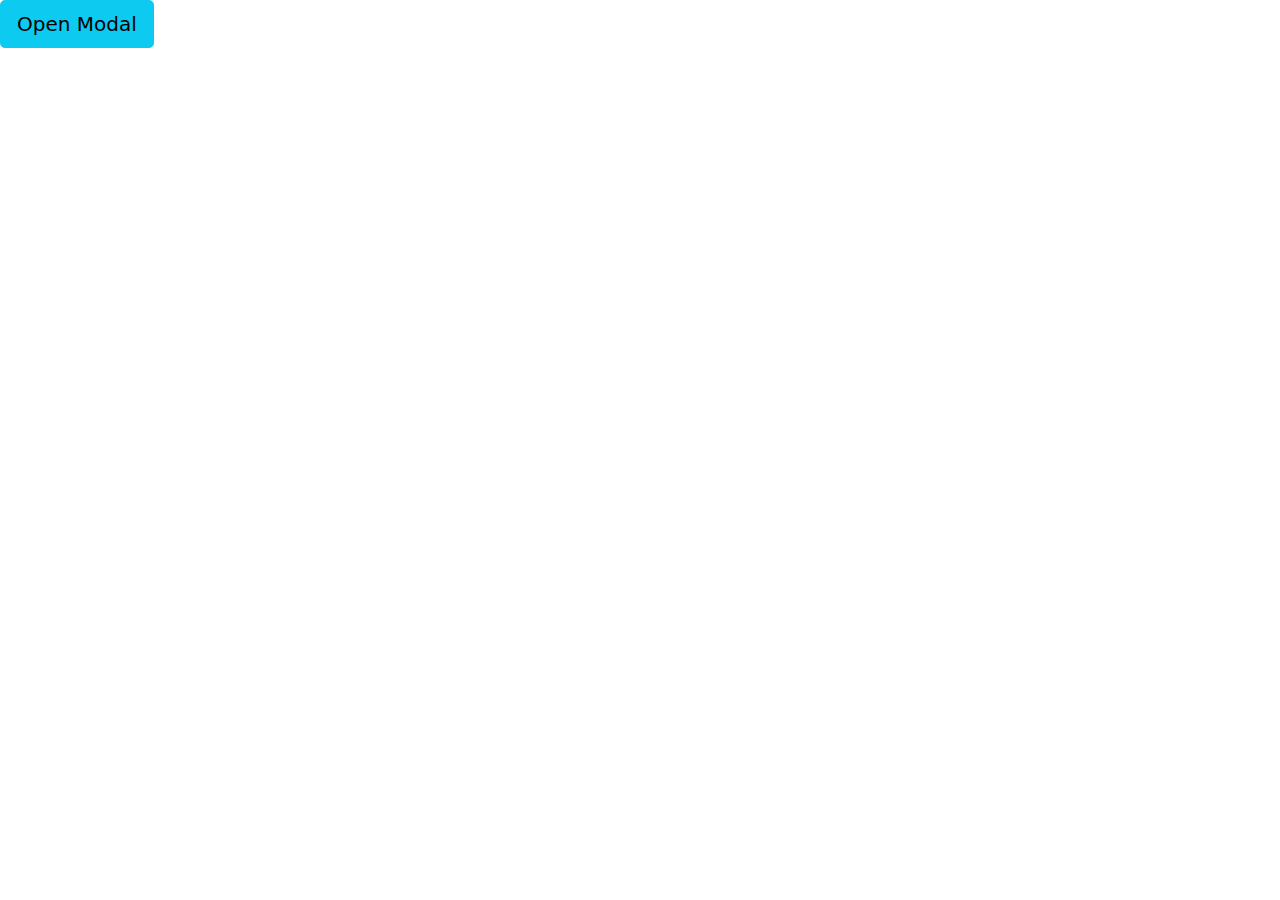
<file: eliart static/model.html>
<!DOCTYPE html>
<html lang="en">
<head>
    <meta charset="UTF-8">
    <meta http-equiv="X-UA-Compatible" content="IE=edge">
    <meta name="viewport" content="width=device-width, initial-scale=1.0">
    <title>Document</title>
    <link rel="stylesheet" href="./bootstrap-5.1.3-dist/css/bootstrap.min.css">
</head>
<body>
    



    <button type="button" class="btn btn-info btn-lg" data-toggle="modal" data-target="#myModal">Open Modal</button>

    <!-- Modal -->
    <div id="myModal" class="modal fade" role="dialog">
      <div class="modal-dialog">
    
        <!-- Modal content-->
        <div class="modal-content">
          <div class="modal-header">
            <button type="button" class="close" data-dismiss="modal">&times;</button>
            <h4 class="modal-title">Modal Header</h4>
          </div>
          <div class="modal-body">
            <p>Some text in the modal.</p>
          </div>
          <div class="modal-footer">
            <button type="button" class="btn btn-default" data-dismiss="modal">Close</button>
          </div>
        </div>
    
      </div>
    </div>

    <script src="./bootstrap-5.1.3-dist/js/bootstrap.js"></script>
</body>
</html>
</file>
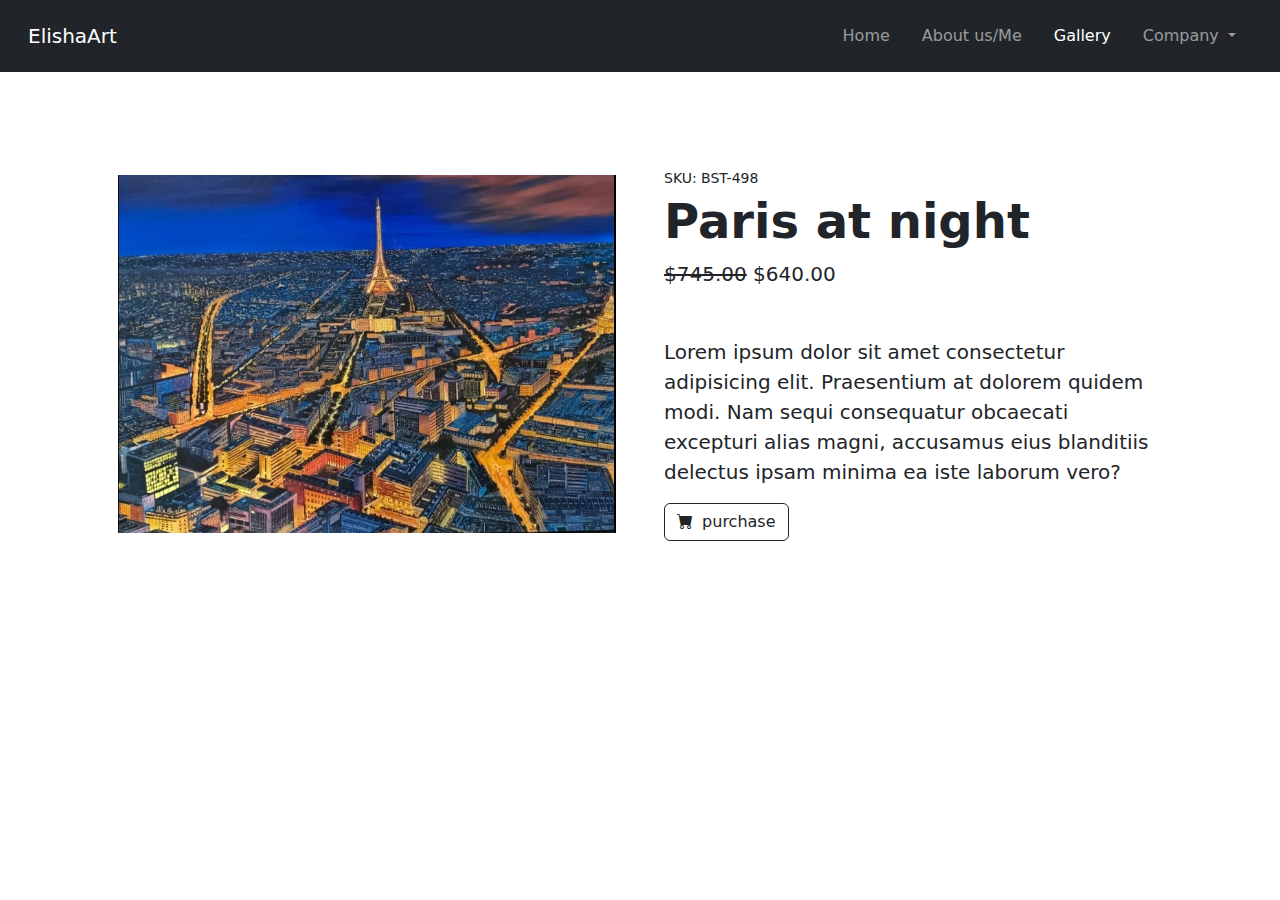
<file: html/product cards/pare.html>
<!DOCTYPE html>
<html lang="en">
    <head>
        <meta charset="utf-8" />
        <meta name="viewport" content="width=device-width, initial-scale=1, shrink-to-fit=no" />
        <meta name="description" content="" />
        <meta name="author" content="" />
        <title>Shop Item - Start Bootstrap Template</title>
        <!-- Favicon-->
        <link rel="icon" type="image/x-icon" href="assets/favicon.ico" />
        <!-- Bootstrap icons-->
        <link href="https://cdn.jsdelivr.net/npm/bootstrap-icons@1.5.0/font/bootstrap-icons.css" rel="stylesheet" />
        <!-- Core theme CSS (includes Bootstrap)-->
        <link href="css/styles.css" rel="stylesheet" />
    </head>
    <body>

        <nav class="navbar navbar-expand-lg navbar-dark bg-dark p-3 sticky">
            <div class="container-fluid">
              <a class="navbar-brand" href="#">ElishaArt</a>
              <button class="navbar-toggler" type="button" data-bs-toggle="collapse" data-bs-target="#navbarNavDropdown" aria-controls="navbarNavDropdown" aria-expanded="false" aria-label="Toggle navigation">
                <span class="navbar-toggler-icon"></span>
              </button>
            
              <div class=" collapse navbar-collapse" id="navbarNavDropdown">
                <ul class="navbar-nav ms-auto ">
                  <li class="nav-item">
                    <a class="nav-link mx-2" aria-current="page" href="../../index.html">Home</a>
                  </li>
                  <li class="nav-item">
                    <a class="nav-link mx-2" href="../about.html">About us/Me</a>
                  </li>
                  <li class="nav-item">
                    <a class="nav-link mx-2 active" href="../gallery.html">Gallery</a>
                  </li>
                  <li class="nav-item dropdown">
                    <a class="nav-link mx-2 dropdown-toggle" href="#" id="navbarDropdownMenuLink" role="button" data-bs-toggle="dropdown" aria-expanded="false">
                      Company
                    </a>
                    <ul class="dropdown-menu" aria-labelledby="navbarDropdownMenuLink">
                      <li><a class="dropdown-item" href="./blog.html">Blog</a></li>
                      <li><a class="dropdown-item" href="../contact.html">Contact us</a></li>
                    </ul>
                  </li>
                </ul>
              </div>
            </div>
            </nav>
        
        <!-- Product section-->
        <section class="py-5">
            <div class="container px-4 px-lg-5 my-5">
                <div class="row gx-4 gx-lg-5 align-items-center">
                    <div class="col-md-6"><img class="card-img-top mb-5 mb-md-0" src="../../gallery/IMG-20240314-WA0000.jpg" alt="..." /></div>
                    <div class="col-md-6">
                        <div class="small mb-1">SKU: BST-498</div>
                        <h1 class="display-5 fw-bolder">Paris at night</h1>
                        <div class="fs-5 mb-5">
                            <span class="text-decoration-line-through">$745.00</span>
                            <span>$640.00</span>
                        </div>
                        <p class="lead">Lorem ipsum dolor sit amet consectetur adipisicing elit. Praesentium at dolorem quidem modi. Nam sequi consequatur obcaecati excepturi alias magni, accusamus eius blanditiis delectus ipsam minima ea iste laborum vero?</p>
                        <!-- <div class="dimenison">600 X 700</div> -->
                        <div class="d-flex">
                            <!-- <input class="form-control text-center me-3" id="inputQuantity" type="num" value="1" style="max-width: 3rem" /> -->
                            <button class="btn btn-outline-dark flex-shrink-0" type="button">
                                <i class="bi-cart-fill me-1"></i>
                                purchase
                            </button>
                        </div>
                    </div>
                </div>
            </div>
        </section>
        
        
        <!-- Bootstrap core JS-->
        <script src="https://cdn.jsdelivr.net/npm/bootstrap@5.2.3/dist/js/bootstrap.bundle.min.js"></script>
        <!-- Core theme JS-->
        <script src="js/scripts.js"></script>
    </body>
</html>
</file>
